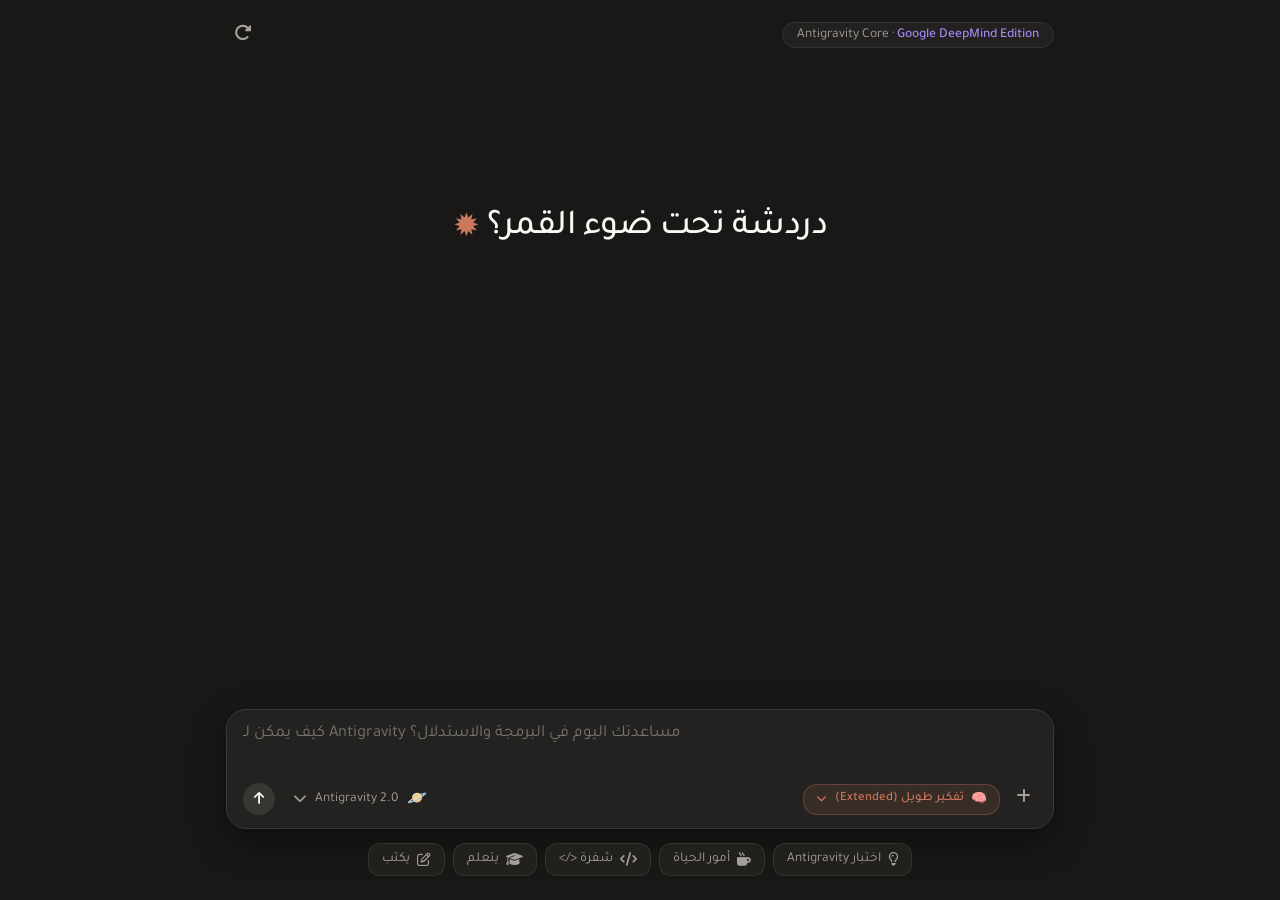
<file: static/index.html>
<!DOCTYPE html>
<html lang="ar" dir="rtl">
<head>
    <meta charset="UTF-8">
    <meta name="viewport" content="width=device-width, initial-scale=1.0, maximum-scale=1.0, user-scalable=no">
    <title>Antigravity · Claude Edition</title>
    
    <!-- Google Fonts -->
    <link href="https://fonts.googleapis.com/css2?family=Tajawal:wght@300;400;500;700;800&family=Inter:wght@400;500;600;700&display=swap" rel="stylesheet">
    <!-- Font Awesome -->
    <link rel="stylesheet" href="https://cdnjs.cloudflare.com/ajax/libs/font-awesome/6.4.0/css/all.min.css">
    
    <link rel="stylesheet" href="/static/style.css">
</head>
<body>

    <div class="app-container">
        <!-- شريط علوي -->
        <header class="top-nav">
            <div class="user-tier">
                <span class="plan-badge">Antigravity Core · <a href="#" class="upgrade-link">Google DeepMind Edition</a></span>
            </div>
            <div class="nav-actions">
                <button class="icon-btn" onclick="clearChat()" title="جلسة جديدة">
                    <i class="fa-solid fa-rotate-right"></i>
                </button>
            </div>
        </header>

        <!-- منطقة المحادثة والعرض الرئيسي -->
        <main class="chat-area" id="chatArea">
            
            <!-- الشاشة الرئيسية -->
            <div class="hero-section" id="heroSection">
                <h1 class="hero-title">
                    دردشة تحت ضوء القمر؟ <span class="claude-sun">✹</span>
                </h1>
            </div>

            <!-- قائمة الرسائل المتدفقة -->
            <div class="messages-list" id="messagesList"></div>

        </main>

        <!-- مربع الإدخال الرئيسي مع الكبسولات والأزرار -->
        <div class="prompt-container">
            <div class="prompt-box">
                
                <textarea 
                    id="promptInput" 
                    rows="1" 
                    placeholder="كيف يمكن لـ Antigravity مساعدتك اليوم في البرمجة والاستدلال؟" 
                    dir="auto"></textarea>

                <!-- أزرار الإجراءات داخل الحقل -->
                <div class="box-footer">
                    <div class="right-tools">
                        <button class="tool-btn add-btn" title="إضافة ملف أو مشروع">
                            <i class="fa-solid fa-plus"></i>
                        </button>
                        
                        <!-- زر وضع التفكير -->
                        <div class="dropdown-wrapper">
                            <button class="mode-pill-btn" id="thinkingModeBtn" onclick="toggleThinkingMenu(event)">
                                <span id="currentModeIcon">🧠</span>
                                <span id="currentModeLabel">تفكير طويل (Extended)</span>
                                <i class="fa-solid fa-chevron-down arrow-icon"></i>
                            </button>
                            <div class="custom-dropdown" id="thinkingDropdown">
                                <div class="dropdown-item" onclick="selectThinkingMode('fast', 'تفكير سريع (Fast)', '⚡')">
                                    <div class="mode-icon-circle fast">⚡</div>
                                    <div>
                                        <div class="item-title">تفكير سريع (Fast)</div>
                                        <div class="item-desc">استجابة فورية ومباشرة</div>
                                    </div>
                                </div>
                                <div class="dropdown-item" onclick="selectThinkingMode('smart', 'تفكير ذكي (Smart)', '✨')">
                                    <div class="mode-icon-circle smart">✨</div>
                                    <div>
                                        <div class="item-title">تفكير ذكي (Smart)</div>
                                        <div class="item-desc">استدلال متوازن ودقيق</div>
                                    </div>
                                </div>
                                <div class="dropdown-item active" onclick="selectThinkingMode('extended', 'تفكير طويل (Extended)', '🧠')">
                                    <div class="mode-icon-circle extended">🧠</div>
                                    <div>
                                        <div class="item-title">تفكير طويل (Extended)</div>
                                        <div class="item-desc">تحليل مكثف وتفكيك للمسائل المعقدة</div>
                                    </div>
                                </div>
                            </div>
                        </div>

                    </div>

                    <div class="left-tools">
                        <!-- محدد النماذج مع إضافة نموذج Antigravity 2.0 وشعاره -->
                        <div class="dropdown-wrapper">
                            <div class="model-selector-btn" id="modelSelectorBtn" onclick="toggleModelMenu(event)">
                                <span class="model-avatar-mini" id="currentModelAvatar">🪐</span>
                                <span id="currentModelLabel">Antigravity 2.0</span>
                                <i class="fa-solid fa-chevron-down"></i>
                            </div>
                            <div class="custom-dropdown left-align" id="modelDropdown">
                                <div class="dropdown-item active" onclick="selectModel('Antigravity 2.0 (DeepMind)', 'antigravity', '🪐')">
                                    <div class="model-avatar-badge antigravity">🪐</div>
                                    <div>
                                        <div class="item-title">Antigravity 2.0 (DeepMind)</div>
                                        <div class="item-desc">الوكيل البرمجي الأقوى في التخطيط وبناء الأنظمة</div>
                                    </div>
                                </div>
                                <div class="dropdown-item" onclick="selectModel('Claude 3.7 Sonnet', 'qwen-coder', '⚡')">
                                    <div class="model-avatar-badge qwen">⚡</div>
                                    <div>
                                        <div class="item-title">Claude 3.7 Sonnet (Hybrid)</div>
                                        <div class="item-desc">نموذج الاستدلال والتحليل اللغوي المتقدم</div>
                                    </div>
                                </div>
                                <div class="dropdown-item" onclick="selectModel('Claude 3.5 Sonnet', 'llama-chat', '🦙')">
                                    <div class="model-avatar-badge llama">🦙</div>
                                    <div>
                                        <div class="item-title">Claude 3.5 Sonnet</div>
                                        <div class="item-desc">المحادثات العامة وسرعة الإنجاز اليومية</div>
                                    </div>
                                </div>
                            </div>
                        </div>

                        <button class="send-btn" id="sendBtn" title="إرسال">
                            <i class="fa-solid fa-arrow-up"></i>
                        </button>
                    </div>
                </div>

            </div>

            <!-- كبسولات الاقتراحات السفلية -->
            <div class="suggestions-bar">
                <button class="capsule-btn" onclick="quickPrompt('اختبار قدرات Antigravity 2.0 في التخطيط والبرمجة')">
                    <i class="fa-regular fa-lightbulb"></i>
                    <span>اختبار Antigravity</span>
                </button>
                <button class="capsule-btn" onclick="quickPrompt('نصائح لتنظيم الوقت وأمور الحياة اليومية')">
                    <i class="fa-solid fa-mug-hot"></i>
                    <span>أمور الحياة</span>
                </button>
                <button class="capsule-btn" onclick="quickPrompt('اكتب كود بايثون أو Rust احترافي لبناء سيرفر ويب')">
                    <i class="fa-solid fa-code"></i>
                    <span>شفرة &lt;/&gt;</span>
                </button>
                <button class="capsule-btn" onclick="quickPrompt('تعلّم كيفية بناء وكلاء الذكاء الاصطناعي مع DeepMind')">
                    <i class="fa-solid fa-graduation-cap"></i>
                    <span>يتعلم</span>
                </button>
                <button class="capsule-btn" onclick="quickPrompt('اكتب خطة معمارية كاملة لمشروع تقني جديد')">
                    <i class="fa-regular fa-pen-to-square"></i>
                    <span>يكتب</span>
                </button>
            </div>
        </div>

    </div>

    <script src="/static/app.js"></script>
</body>
</html>
</file>
<file: static/style.css>
/* Claude 3.5 / 3.7 & Antigravity Aesthetic Dark Theme */
:root {
    --bg-main: #191817;
    --bg-box: #242220;
    --bg-box-border: #3b3835;
    --bg-capsule: #22201d;
    --bg-capsule-hover: #2e2c28;
    --text-main: #faf8f5;
    --text-muted: #a39f99;
    --text-sub: #78756f;
    --claude-orange: #d97706;
    --claude-sun: #cc785c;
    --antigravity-purple: #8b5cf6;
    --border-color: rgba(255, 255, 255, 0.08);
}

* {
    margin: 0;
    padding: 0;
    box-sizing: border-box;
    font-family: 'Tajawal', 'Inter', sans-serif;
}

body {
    background-color: var(--bg-main);
    color: var(--text-main);
    min-height: 100vh;
    display: flex;
    justify-content: center;
    overflow-x: hidden;
}

.app-container {
    width: 100%;
    max-width: 860px;
    min-height: 100vh;
    display: flex;
    flex-direction: column;
    position: relative;
    padding: 0 16px;
}

/* TOP NAV */
.top-nav {
    display: flex;
    justify-content: space-between;
    align-items: center;
    padding: 16px 0;
}

.plan-badge {
    background: rgba(255, 255, 255, 0.04);
    border: 1px solid var(--border-color);
    padding: 5px 14px;
    border-radius: 20px;
    font-size: 0.85rem;
    color: var(--text-muted);
}

.upgrade-link {
    color: #a78bfa;
    text-decoration: none;
    font-weight: 500;
}

.icon-btn {
    background: transparent;
    border: none;
    color: var(--text-muted);
    font-size: 1.1rem;
    cursor: pointer;
    padding: 8px;
    border-radius: 8px;
    transition: all 0.2s;
}

.icon-btn:hover {
    color: var(--text-main);
    background: rgba(255, 255, 255, 0.05);
}

/* CHAT AREA */
.chat-area {
    flex: 1;
    display: flex;
    flex-direction: column;
    padding-bottom: 230px;
}

/* HERO SECTION */
.hero-section {
    margin-top: 15vh;
    margin-bottom: 6vh;
    text-align: center;
    transition: opacity 0.3s;
}

.hero-section.hidden {
    display: none;
}

.hero-title {
    font-size: 2.2rem;
    font-weight: 500;
    color: var(--text-main);
    letter-spacing: -0.5px;
    display: inline-flex;
    align-items: center;
    gap: 8px;
}

.claude-sun {
    color: var(--claude-sun);
    font-size: 2rem;
    display: inline-block;
}

/* MESSAGES */
.messages-list {
    display: flex;
    flex-direction: column;
    gap: 20px;
    margin-top: 20px;
}

.msg-row {
    display: flex;
    flex-direction: column;
    gap: 8px;
    width: 100%;
}

.msg-row.user {
    align-items: flex-end;
}

.msg-bubble {
    max-width: 85%;
    padding: 12px 18px;
    border-radius: 16px;
    font-size: 1rem;
    line-height: 1.7;
}

.msg-row.user .msg-bubble {
    background: #2b2926;
    color: var(--text-main);
    border-bottom-right-radius: 4px;
}

.msg-row.ai .msg-bubble {
    background: transparent;
    color: var(--text-main);
    padding: 0;
    max-width: 100%;
}

/* CLAUDE SUN LOADER & LIVE TIMER ANIMATION */
.claude-thinking-loader {
    display: flex;
    align-items: center;
    gap: 12px;
    padding: 8px 0;
}

.claude-sun-sparkle {
    color: var(--claude-sun);
    font-size: 1.7rem;
    display: inline-block;
    animation: claudeSparklePulse 1.8s infinite cubic-bezier(0.4, 0, 0.6, 1);
    filter: drop-shadow(0 0 8px rgba(204, 120, 92, 0.4));
}

.thinking-live-timer {
    font-size: 0.88rem;
    font-weight: 500;
    color: var(--claude-sun);
    font-family: 'Inter', sans-serif;
    letter-spacing: 0.5px;
    opacity: 0.9;
}

@keyframes claudeSparklePulse {
    0% {
        transform: rotate(0deg) scale(0.85);
        opacity: 0.5;
    }
    50% {
        transform: rotate(180deg) scale(1.15);
        opacity: 1;
    }
    100% {
        transform: rotate(360deg) scale(0.85);
        opacity: 0.5;
    }
}

/* PROMPT CONTAINER & BOX */
.prompt-container {
    position: fixed;
    bottom: 24px;
    left: 50%;
    transform: translateX(-50%);
    width: 100%;
    max-width: 860px;
    padding: 0 16px;
    display: flex;
    flex-direction: column;
    gap: 14px;
    z-index: 100;
}

.prompt-box {
    background: var(--bg-box);
    border: 1px solid var(--bg-box-border);
    border-radius: 20px;
    padding: 14px 16px 12px 16px;
    box-shadow: 0 12px 35px rgba(0, 0, 0, 0.45);
    display: flex;
    flex-direction: column;
    gap: 10px;
}

textarea {
    width: 100%;
    background: transparent;
    border: none;
    outline: none;
    color: var(--text-main);
    font-size: 1.05rem;
    resize: none;
    min-height: 48px;
    max-height: 160px;
}

textarea::placeholder {
    color: var(--text-sub);
}

.box-footer {
    display: flex;
    justify-content: space-between;
    align-items: center;
}

.right-tools, .left-tools {
    display: flex;
    align-items: center;
    gap: 10px;
}

.tool-btn {
    background: transparent;
    border: none;
    color: var(--text-muted);
    font-size: 1rem;
    cursor: pointer;
    padding: 6px;
    border-radius: 6px;
    transition: all 0.2s;
}

.tool-btn:hover {
    color: var(--text-main);
    background: rgba(255, 255, 255, 0.05);
}

/* DROPDOWN STYLING */
.dropdown-wrapper {
    position: relative;
}

.mode-pill-btn {
    background: rgba(204, 120, 92, 0.12);
    border: 1px solid rgba(204, 120, 92, 0.3);
    padding: 5px 12px;
    border-radius: 14px;
    font-size: 0.8rem;
    color: var(--claude-sun);
    display: flex;
    align-items: center;
    gap: 7px;
    cursor: pointer;
    font-weight: 500;
    transition: all 0.2s;
}

.mode-pill-btn:hover {
    background: rgba(204, 120, 92, 0.2);
}

.arrow-icon {
    font-size: 0.65rem;
    margin-right: 2px;
}

.model-selector-btn {
    background: transparent;
    color: var(--text-muted);
    font-size: 0.85rem;
    display: flex;
    align-items: center;
    gap: 8px;
    cursor: pointer;
    padding: 4px 8px;
    border-radius: 6px;
    transition: all 0.2s;
}

.model-selector-btn:hover {
    color: var(--text-main);
    background: rgba(255, 255, 255, 0.05);
}

.model-avatar-mini {
    font-size: 1rem;
}

.custom-dropdown {
    position: absolute;
    bottom: 44px;
    right: 0;
    background: #201e1c;
    border: 1px solid #3b3835;
    border-radius: 12px;
    box-shadow: 0 10px 30px rgba(0, 0, 0, 0.5);
    width: 290px;
    display: none;
    flex-direction: column;
    padding: 6px;
    z-index: 200;
}

.custom-dropdown.left-align {
    right: auto;
    left: 0;
}

.custom-dropdown.show {
    display: flex;
}

.dropdown-item {
    display: flex;
    align-items: center;
    gap: 12px;
    padding: 8px 10px;
    border-radius: 8px;
    cursor: pointer;
    transition: all 0.2s;
}

.dropdown-item:hover, .dropdown-item.active {
    background: rgba(255, 255, 255, 0.06);
}

.model-avatar-badge, .mode-icon-circle {
    width: 32px;
    height: 32px;
    border-radius: 8px;
    display: flex;
    align-items: center;
    justify-content: center;
    font-size: 1.1rem;
    background: rgba(255, 255, 255, 0.06);
    flex-shrink: 0;
}

.model-avatar-badge.antigravity {
    background: rgba(139, 92, 246, 0.15);
    color: #a78bfa;
    border: 1px solid rgba(139, 92, 246, 0.3);
}

.model-avatar-badge.qwen {
    background: rgba(234, 179, 8, 0.15);
    color: #eab308;
    border: 1px solid rgba(234, 179, 8, 0.3);
}

.model-avatar-badge.llama {
    background: rgba(59, 130, 246, 0.15);
    color: #3b82f6;
    border: 1px solid rgba(59, 130, 246, 0.3);
}

.mode-icon-circle.fast {
    background: rgba(34, 197, 94, 0.15);
    color: #22c55e;
}

.mode-icon-circle.smart {
    background: rgba(168, 85, 247, 0.15);
    color: #a855f7;
}

.mode-icon-circle.extended {
    background: rgba(204, 120, 92, 0.15);
    color: var(--claude-sun);
}

.item-title {
    font-size: 0.85rem;
    color: var(--text-main);
    font-weight: 500;
}

.item-desc {
    font-size: 0.72rem;
    color: var(--text-sub);
    line-height: 1.3;
}

.send-btn {
    background: #383632;
    color: var(--text-main);
    border: none;
    width: 32px;
    height: 32px;
    border-radius: 50%;
    cursor: pointer;
    display: flex;
    align-items: center;
    justify-content: center;
    font-size: 0.85rem;
    transition: all 0.2s;
}

.send-btn.active {
    background: var(--text-main);
    color: var(--bg-main);
}

/* SUGGESTIONS CAPSULES */
.suggestions-bar {
    display: flex;
    justify-content: center;
    gap: 8px;
    flex-wrap: wrap;
}

.capsule-btn {
    background: var(--bg-capsule);
    border: 1px solid var(--border-color);
    padding: 7px 13px;
    border-radius: 12px;
    color: var(--text-muted);
    font-size: 0.85rem;
    cursor: pointer;
    display: flex;
    align-items: center;
    gap: 7px;
    transition: all 0.2s;
}

.capsule-btn:hover {
    background: var(--bg-capsule-hover);
    color: var(--text-main);
    border-color: rgba(255, 255, 255, 0.15);
}

/* MARKDOWN STYLES */
.msg-bubble h1, .msg-bubble h2, .msg-bubble h3 {
    margin: 14px 0 8px 0;
    color: var(--text-main);
}

.msg-bubble p {
    margin-bottom: 10px;
}

.msg-bubble pre {
    background: #151413;
    border: 1px solid var(--border-color);
    padding: 14px;
    border-radius: 10px;
    overflow-x: auto;
    direction: ltr;
    text-align: left;
    margin: 12px 0;
}

.msg-bubble code {
    font-family: 'Consolas', monospace;
    font-size: 0.9em;
}
</file>
